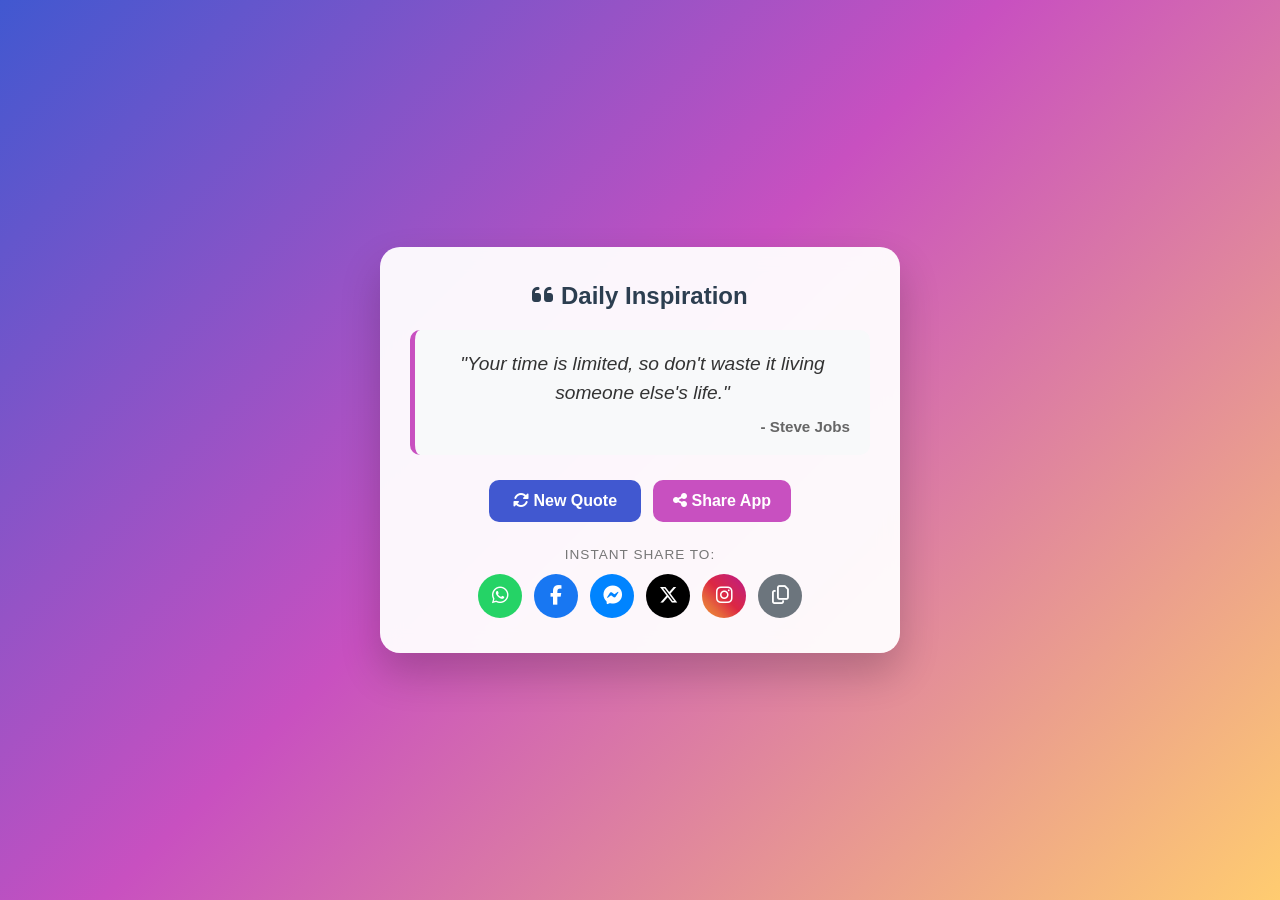
<file: index.html>
<!DOCTYPE html>
<html lang="en">
<head>
    <meta charset="UTF-8">
    <meta name="viewport" content="width=device-width, initial-scale=1.0">
    <title>Random Quote Generator - CodeAlpha</title>
    <link rel="stylesheet" href="style.css">
    <!-- FontAwesome Icons -->
    <link rel="stylesheet" href="https://cdnjs.cloudflare.com/ajax/libs/font-awesome/6.4.0/css/all.min.css">
</head>
<body>

    <div class="quote-container">
        <h2><i class="fa-solid fa-quote-left"></i> Daily Inspiration</h2>
        
        <div class="quote-box">
            <p id="quote-text" class="quote">Loading quote...</p>
            <p id="author-name" class="author"></p>
        </div>

        <div class="main-btn-row">
            <button id="new-quote-btn"><i class="fa-solid fa-rotate"></i> New Quote</button>
            <button id="native-share-btn" class="share-btn" title="Share via Mobile/Apps"><i class="fa-solid fa-share-nodes"></i> Share App</button>
        </div>

        <div class="social-share-row">
            <p class="share-label">Instant Share To:</p>
            <div class="icon-group">
                <button id="whatsapp-btn" class="social-icon wa" title="Share on WhatsApp"><i class="fa-brands fa-whatsapp"></i></button>
                <button id="fb-btn" class="social-icon fb" title="Share on Facebook"><i class="fa-brands fa-facebook-f"></i></button>
                <button id="msg-btn" class="social-icon msg" title="Share on Messenger"><i class="fa-brands fa-facebook-messenger"></i></button>
                <button id="tweet-btn" class="social-icon tw" title="Share on X / Twitter"><i class="fa-brands fa-x-twitter"></i></button>
                <button id="insta-btn" class="social-icon insta" title="Copy for Instagram Story/DM"><i class="fa-brands fa-instagram"></i></button>
                <button id="copy-btn" class="social-icon copy" title="Copy Quote"><i class="fa-regular fa-copy"></i></button>
            </div>
        </div>
    </div>

    <script src="script.js"></script>
</body>
</html>
</file>
<file: style.css>
* {
    margin: 0;
    padding: 0;
    box-sizing: border-box;
    font-family: 'Poppins', sans-serif;
}

body {
    background: linear-gradient(135deg, #4158D0 0%, #C850C0 46%, #FFCC70 100%);
    min-height: 100vh;
    display: flex;
    justify-content: center;
    align-items: center;
    padding: 20px;
}

.quote-container {
    background: rgba(255, 255, 255, 0.95);
    backdrop-filter: blur(10px);
    padding: 35px 30px;
    border-radius: 20px;
    box-shadow: 0 20px 40px rgba(0, 0, 0, 0.2);
    width: 100%;
    max-width: 520px;
    text-align: center;
}

    .quote-container h2 {
        color: #2c3e50;
        font-size: 1.5rem;
        margin-bottom: 20px;
    }

.quote-box {
    background: #f8f9fa;
    border-left: 5px solid #C850C0;
    padding: 20px;
    border-radius: 10px;
    margin-bottom: 25px;
    min-height: 110px;
    display: flex;
    flex-direction: column;
    justify-content: center;
}

.quote {
    font-size: 1.2rem;
    color: #333;
    font-style: italic;
    line-height: 1.5;
    margin-bottom: 10px;
}

.author {
    font-size: 0.95rem;
    color: #666;
    font-weight: 600;
    text-align: right;
}

.main-btn-row {
    display: flex;
    gap: 12px;
    justify-content: center;
    margin-bottom: 25px;
}

button#new-quote-btn {
    background: #4158D0;
    color: white;
    border: none;
    padding: 12px 24px;
    font-size: 1rem;
    border-radius: 10px;
    cursor: pointer;
    font-weight: 600;
    transition: 0.3s;
}

button#native-share-btn {
    background: #C850C0;
    color: white;
    border: none;
    padding: 12px 20px;
    font-size: 1rem;
    border-radius: 10px;
    cursor: pointer;
    font-weight: 600;
    transition: 0.3s;
}

button:hover {
    transform: translateY(-2px);
    box-shadow: 0 5px 15px rgba(0, 0, 0, 0.15);
}

.share-label {
    font-size: 0.85rem;
    color: #777;
    margin-bottom: 12px;
    text-transform: uppercase;
    letter-spacing: 1px;
}

.icon-group {
    display: flex;
    justify-content: center;
    gap: 12px;
    flex-wrap: wrap;
}

.social-icon {
    width: 44px;
    height: 44px;
    border-radius: 50%;
    border: none;
    color: white;
    font-size: 1.2rem;
    cursor: pointer;
    display: flex;
    align-items: center;
    justify-content: center;
    transition: 0.3s;
}

.wa {
    background: #25D366;
}

.fb {
    background: #1877F2;
}

.msg {
    background: #0084FF;
}

.tw {
    background: #000000;
}

.insta {
    background: linear-gradient(45deg, #f09433, #e6683c, #dc2743, #cc2366, #bc1888);
}

.copy {
    background: #6c757d;
}
</file>
<file: Task-2-RandomQuoteGenerator/style.css>
* {
    margin: 0;
    padding: 0;
    box-sizing: border-box;
    font-family: 'Poppins', sans-serif;
}

body {
    background: linear-gradient(135deg, #4158D0 0%, #C850C0 46%, #FFCC70 100%);
    min-height: 100vh;
    display: flex;
    justify-content: center;
    align-items: center;
    padding: 20px;
}

.quote-container {
    background: rgba(255, 255, 255, 0.95);
    backdrop-filter: blur(10px);
    padding: 35px 30px;
    border-radius: 20px;
    box-shadow: 0 20px 40px rgba(0, 0, 0, 0.2);
    width: 100%;
    max-width: 520px;
    text-align: center;
}

    .quote-container h2 {
        color: #2c3e50;
        font-size: 1.5rem;
        margin-bottom: 20px;
    }

.quote-box {
    background: #f8f9fa;
    border-left: 5px solid #C850C0;
    padding: 20px;
    border-radius: 10px;
    margin-bottom: 25px;
    min-height: 110px;
    display: flex;
    flex-direction: column;
    justify-content: center;
}

.quote {
    font-size: 1.2rem;
    color: #333;
    font-style: italic;
    line-height: 1.5;
    margin-bottom: 10px;
}

.author {
    font-size: 0.95rem;
    color: #666;
    font-weight: 600;
    text-align: right;
}

.main-btn-row {
    display: flex;
    gap: 12px;
    justify-content: center;
    margin-bottom: 25px;
}

button#new-quote-btn {
    background: #4158D0;
    color: white;
    border: none;
    padding: 12px 24px;
    font-size: 1rem;
    border-radius: 10px;
    cursor: pointer;
    font-weight: 600;
    transition: 0.3s;
}

button#native-share-btn {
    background: #C850C0;
    color: white;
    border: none;
    padding: 12px 20px;
    font-size: 1rem;
    border-radius: 10px;
    cursor: pointer;
    font-weight: 600;
    transition: 0.3s;
}

button:hover {
    transform: translateY(-2px);
    box-shadow: 0 5px 15px rgba(0, 0, 0, 0.15);
}

.share-label {
    font-size: 0.85rem;
    color: #777;
    margin-bottom: 12px;
    text-transform: uppercase;
    letter-spacing: 1px;
}

.icon-group {
    display: flex;
    justify-content: center;
    gap: 12px;
    flex-wrap: wrap;
}

.social-icon {
    width: 44px;
    height: 44px;
    border-radius: 50%;
    border: none;
    color: white;
    font-size: 1.2rem;
    cursor: pointer;
    display: flex;
    align-items: center;
    justify-content: center;
    transition: 0.3s;
}

.wa {
    background: #25D366;
}

.fb {
    background: #1877F2;
}

.msg {
    background: #0084FF;
}

.tw {
    background: #000000;
}

.insta {
    background: linear-gradient(45deg, #f09433, #e6683c, #dc2743, #cc2366, #bc1888);
}

.copy {
    background: #6c757d;
}
</file>
